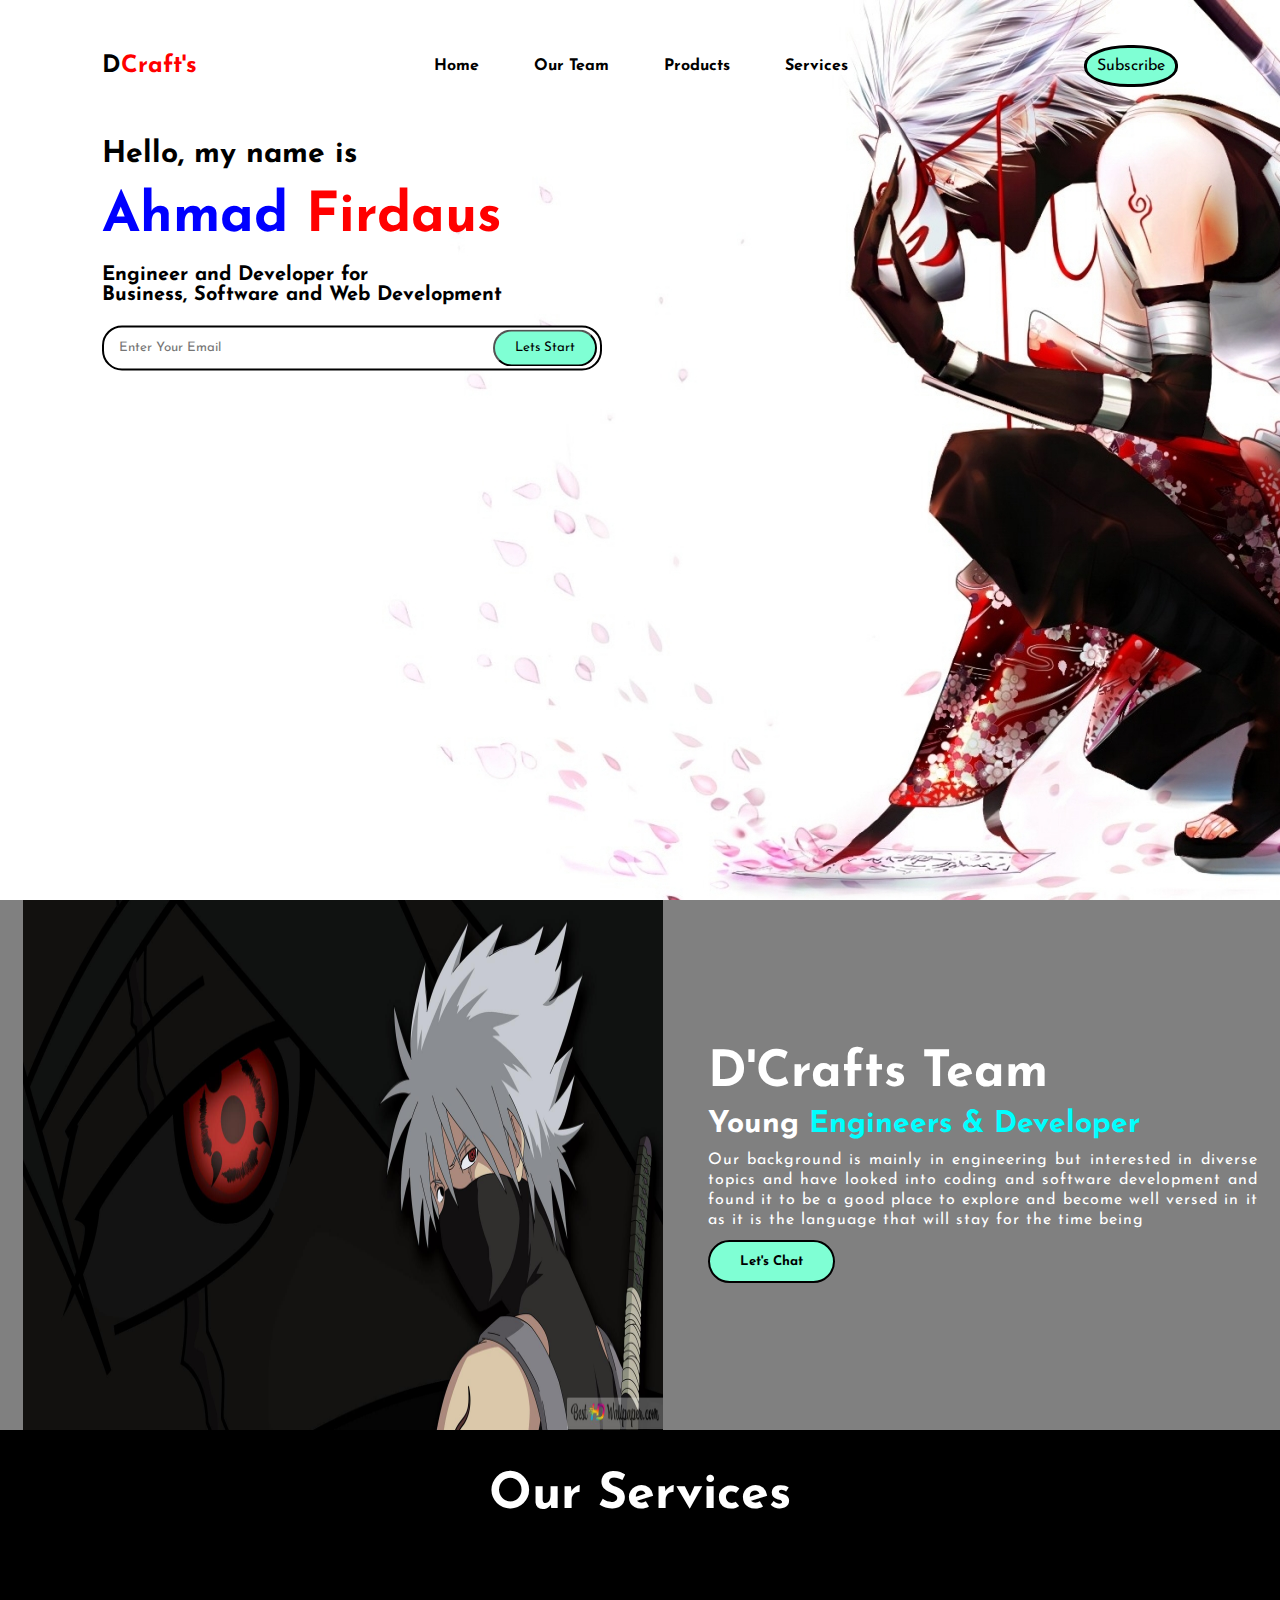
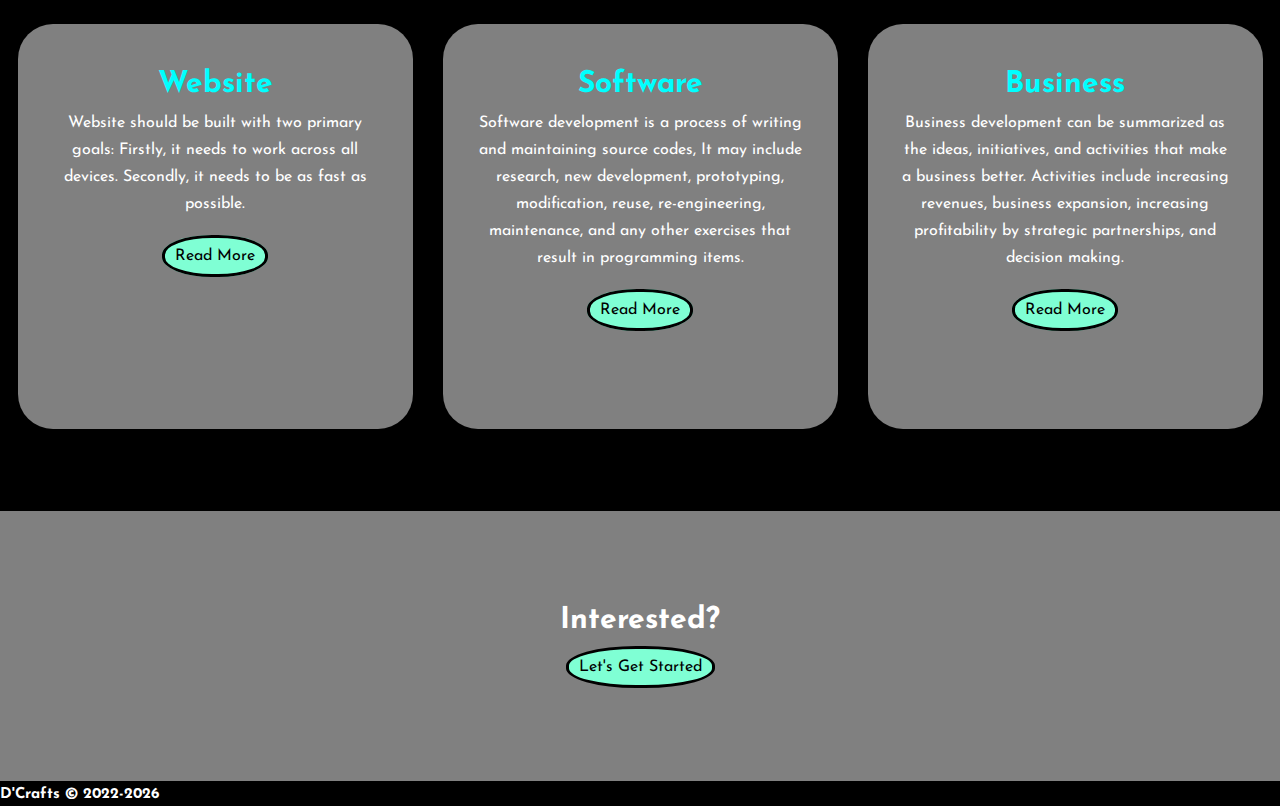
<file: index.html>
<!DOCTYPE html>
<html>
<head>
    <meta name="viewport" content="width=device-width, initial-scale=1.0">
    <title>Portfolio Ahmad</title>    
    <link rel="stylesheet" type="text/css" href="test.css">


    <link rel="preconnect" href="https://fonts.googleapis.com">
    <link rel="preconnect" href="https://fonts.gstatic.com" crossorigin>
    <link href="https://fonts.googleapis.com/css2?family=Josefin+Sans:wght@500&display=swap" rel="stylesheet">

    <link rel="stylesheet" href="https://cdnjs.cloudflare.com/ajax/libs/font-awesome/6.1.1/css/all.min.css" integrity="sha512-KfkfwYDsLkIlwQp6LFnl8zNdLGxu9YAA1QvwINks4PhcElQSvqcyVLLD9aMhXd13uQjoXtEKNosOWaZqXgel0g==" crossorigin="anonymous" referrerpolicy="no-referrer" />

</head>

<!--Header Section Start-->

<body>
    <div class="background">
        <nav> 
            <h2 class="navigation">D<span>Craft's</span></h2>
        <ul>
            <li><a href="#">Home</a></li>
            <li><a href="#">Our Team</a></li>
            <li><a href="#">Products</a></li>
            <li><a href="#">Services</a></li>
        </ul>
            <a href="#" class="btn" >Subscribe</a>
        </nav>
    
<!-- End of Header and Navigation-->

<!-- Content Creation-->

    <div class="content">
      
    <h4>Hello, my name is</h4>
    <h1> Ahmad <span>Firdaus</span></h1>
    <h3> Engineer and Developer for <p></p> Business, Software and Web Development </h3>
       
    <div class="newsletter">
    <form>
        
        <input type="email" name="email" id="email" placeholder="Enter Your Email ">
        <p></p>
        
        <input type="submit" name="submit" value="Lets Start">
    
    </div>
    </form>
</div>
</div>
<!-- End of Content and Background-->


<!-- About Section-->
<section class="about">
    <div class="main">
        <img src="images/anime-naruto-kakashi-hatake-red-eyes-wallpaper-2560x1080_14.jpg">
        <div class="about-me">
            <h2> D'Crafts Team </h2>
            <h5> Young <span2> Engineers &  Developer </span2> </h5>
            <p> Our background is mainly in engineering but interested in diverse topics and have looked into coding and software development and found it to be a good place to explore and become well versed in it as it is the language that will stay for the time being</p>

            <button type="button">Let's Chat</button>

        </div>
    </div>
</section>

<!--End About Me Section-->

<!--Services Section Start-->

<div class="services">
    <div class="services-title">
        <h2>Our Services</h2>
    </div>
    <div class="box">
        <!--Service 1-->
        <div class="card">
            <i class="fas fa-bars"></i>
            <h5>Website</h5>
            <div class="pra">
                <p>Website should be built with two primary goals:
                    Firstly, it needs to work across all devices. Secondly, it needs to be as fast as possible.
                <p style="text-align: center;">
                     <a class="button" href="#">Read More</a>
            </div>                   
        </div>
        <!--End of Service 1-->
        <!--Service 2-->
        <div class="card">
            <i class="far fa-user"></i>
            <h5>Software</h5>
            <div class="pra">
                <p>Software development is a process of writing and maintaining source codes, It may include research, new development, prototyping, modification, reuse, re-engineering, maintenance, and any other exercises that result in programming items.
                <p style="text-align: center;">
                     <a class="button" href="#">Read More</a>
            </div>                   
        </div>
        <!--End of Service 2-->
        <!--Service 3-->
        <div class="card">
            <i class="far fa-bell"></i>
            <h5>Business</h5>
            <div class="pra">
                <p>Business development can be summarized as the ideas, initiatives, and activities that make a business better. Activities include increasing revenues, business expansion, increasing profitability by strategic partnerships, and decision making.
                <p style="text-align: center;">
                     <a class="button" href="#">Read More</a>
            </div>                   
        </div>
        <!--End of Service 3-->
    </div>
</div>

<!--End of Services-->

<!--Contact Me Start-->

<div class="contact-me">
    <p>Interested?</p>
    <a class="button-two" href="#">Let's Get Started</a>
</div>

<!--Contact Me Ends-->

<!--Footer Start-->

<footer>
    <p>D'Crafts &copy; 2022-<script>document.write(new Date().getFullYear())</script> 
    </p>
    
    <div class="social">
        <a href="#"><i class="fa-brands fa-facebook-square"></i></a>
        <a href="#"><i class="fa-brands fa-linkedin"></i></a>
        <a href="#"><i class="fa-brands fa-twitter-square"></i></a>
    </div>

    </p>
</footer>

<!--Footer Finish-->
</body>
</html>
</file>
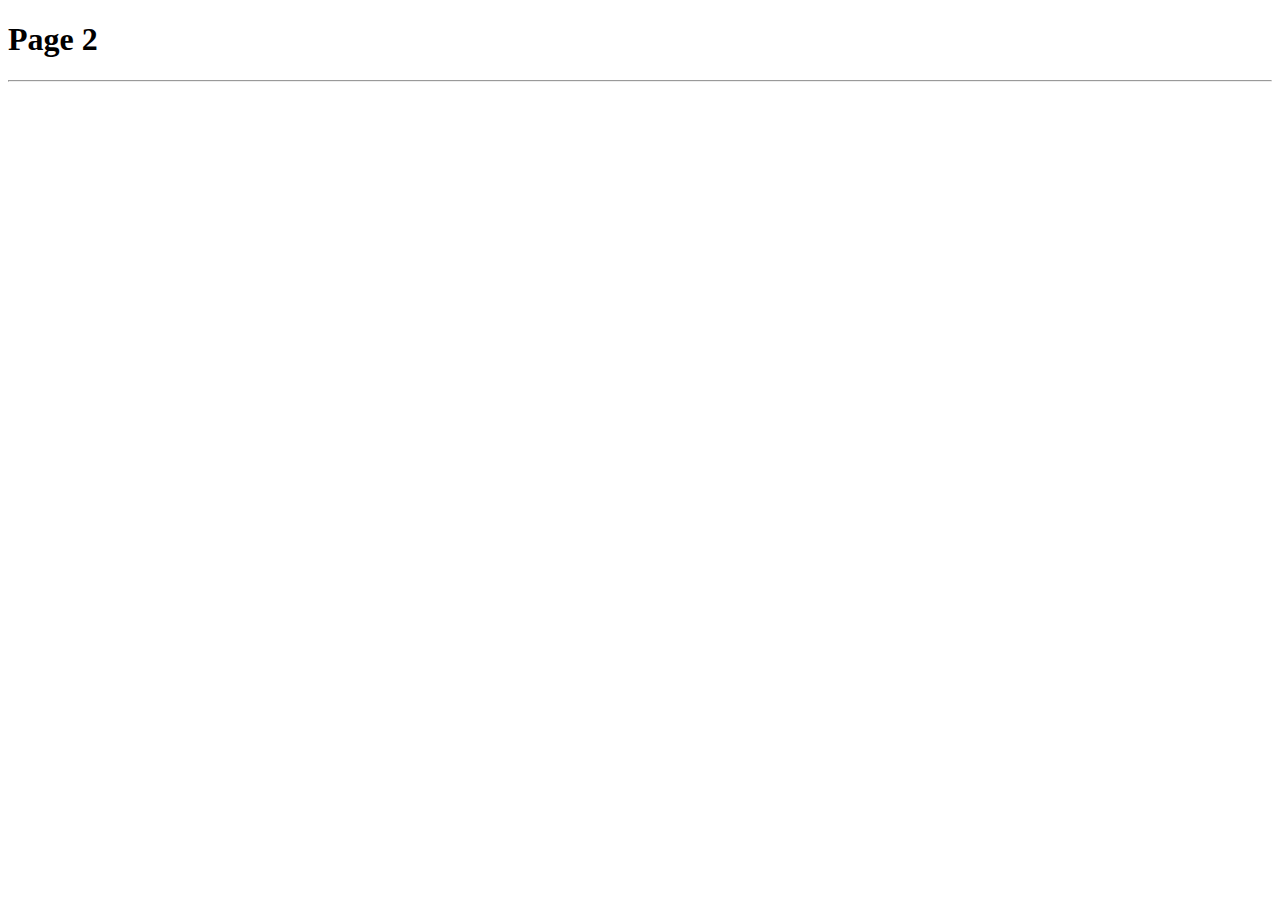
<file: page2.html>
<!DOCTYPE html>
<html lang="en">
<head>
    <meta charset="UTF-8">
    <meta http-equiv="X-UA-Compatible" content="IE=edge">
    <meta name="viewport" content="width=device-width, initial-scale=1.0">
    <title>Document</title>
</head>
<body>
    <h1>Page 2</h1>
    <hr>
</body>
</html>
</file>
<file: test.css>
* {
    margin:0;
    padding:0;
    font-family: 'Josefin Sans', Times, sans-serif;
}

.background 
{
    width: 100%;
    height: 100vh;
    background-image: url(images/kakashi.jpg);
    background-size: cover;
    background-position: justify;
}

/*Navigation and Header Start*/

nav {
    display: flex;
    align-items: center;
    justify-content: space-between;
    padding-top: 45px;
    padding-left: 8%;
    padding-right: 8%;
}

.navigaton {
    color: white;
    font-size: 40px;
    letter-spacing: normal;
    cursor: pointer;
}

span {
    color:red;
}

span2 {
    color:aqua;
}



nav ul li {
    list-style-type: none;
    display: inline-block;
    padding-inline: 25px;
}

nav ul li a {
    color: black;
    text-decoration: none;
    font-weight: bold;

}


nav ul li a:hover {
    color: cyan;
    transition: 0.4s;

}

.btn {
    text-decoration: none;
    text-align: left;
    color: black ;
    background-color:  aquamarine;
    padding: 10px 10px 10px 10px;
    border: solid black;
    border-radius: 47%;
    outline: none;
}

.btn:hover  {
    background-color: rgb(40, 216, 157);
    transition: .4s;
    transform: scale(1.2);
}
/*Navigation and Header Finish*/

/* Content Start*/
.content {
    position: absolute;
    top: 30%;
    left: 8%;
    transform: translateY(-60%);
}

h4 {
    color: Black;
    margin: 20px 0px 20px;
    font-size: 30px;
}

h1 {
    color: blue;
    margin: 20px 0px 20px;
    font-size: 55px;
}

h3 {
    color: Black;
    margin: 20px 0px 20px;
    font-size: 20px;
}

.newsletter form{
    width: 480px;
    max-width: 100%;
    position: relative;
}

.newsletter form input:first-child{
    display: inline-block;
    width: 100%;
    padding: 14px 1px 14px 15px;
    border: 2px solid black;
    outline: none;
    border-radius: 20px;
    
}

.newsletter form input:last-child{
    position: absolute;
    display: inline-block;
    outline: black;
    padding: 10px 20px;
    border-radius: 30px;
    border-color: black;
    background-color: aquamarine;
    top: 4px;
    right: -15px;

}


/* About Content*/
.about {
    width: 100%;
    padding: 0px 0px;
    background: gray;
    margin: 0px 0px 0px 0px ;
}

.about img{
    height: 530px;
    width: 50%;
}

.about-me {
    width: 550px;
    color:white;

}

.main {
    width: 100%;
    margin: 0 auto;
    display: flex;
    align-items: center;
    justify-content: space-around ;
}

.about-me h2 {
    text-transform: capitalize;
    font-size: 50px;
    margin-bottom: 10px
}


.about-me h5 {
    text-transform: capitalize;
    font-size: 30px;
    margin-bottom: 10px
}

.about-me p{
    margin-bottom: 10px;
    letter-spacing: 1px;
    line-height: 20px;
    text-align: justify;
}

.about-me button {
    background-color: aquamarine;
    color: black;
    text-decoration: none;
    border: 2px solid ;
    font-weight: bold;
    padding: 13px 30px;
    border-radius: 30px;
}

.about-me button:hover {
    background-color: rgb(40, 216, 157);
    border: 2px solid black;
    cursor: pointer;
}
/* About Content End*/


/* Services Section*/
.services {
    background: black;
    color: white;
    background-position: absolute;
    width: 100%;
    padding: 10px 0px;
}

.services-title h2 {
    color: white;
    font-size: 50px;
    width: 1130px;
    margin: 30px auto;
    text-align: center;
}

.box {
    display: flex;
    justify-content: center;
    align-items: center;
    min-height: 550px;
}

.card {
    height: 365px;
    width: 335px;
    padding: 20px 30px;
    background: gray;
    border-radius: 35px;
    margin: 15px;
    position: relative;
    overflow: hidden;
    text-align: center;

}

.card i /*i is image Image*/ {
    font-size: 50px;
    display: block;
    text-align: center;
    margin: 25px 0px;
    color: aquamarine;
    -webkit-text-stroke: 1px black;
}

.card h5 {
    color: cyan;
    font-size: 30px;
    margin-bottom: 10px;
}

.pra p {
    color: white;
    font-size: 16px;
    line-height: 27px;
    margin-bottom: 25px;   
}

.card .button{
    text-decoration: none;
    text-align: left;
    color: black ;
    background-color:  aquamarine;
    padding: 10px 10px 10px 10px;
    border: solid black;
    border-radius: 47%;
    outline: none;
}

.card .button:hover {
    background-color: rgb(40, 216, 157);
    transition: .4s;
}

.contact-me {
    width: 100%;
    height: 270px;
    background: gray;
    display: flex;
    align-items: center;
    flex-direction: column;
    justify-content: center;
}

.contact-me p {
    color: white;
    font-size: 30px;
    font-weight: bold;
    margin-bottom: 10px;

}

.contact-me .button-two {
    text-decoration: none;
    text-align: left;
    color: black ;
    background-color:  aquamarine;
    padding: 10px 10px 10px 10px;
    border: solid black;
    border-radius: 47%;
    outline: none;
}

.contact-me .button-two:hover {
    transform: scale(1.2);
    background-color: rgb(40, 216, 157);
    transition: .4s;
}

/*Footer Start*/
footer {
    color: white;
    position: relative;
    width: 100%;
    height: 25px;
    background: black;
    display: flex;
    align-items: left;
    justify-content: left;
}

footer p:nth-child(1) {
    position:left;
    left: 10px;
    font-size:15px;
    color: white;
    margin-top: 6px;
    margin-bottom: 3px;
    font-weight: bold;
}

/*Test Nth Child
footer p:nth-child(2) {
    font-size: 15px;
    color: white;
    margin-bottom: 3px;
    font-weight: bold;
}
*/

.social {
    position:absolute ;
    left: 48.5%;
    margin-top: 6px;

}

.social a{
    color: white;
    margin: 0px 3px 0px 0px;
}

.social a:hover{
    color: aquamarine;
    transition: .3s;
}


/*Footer Ends*/
</file>
